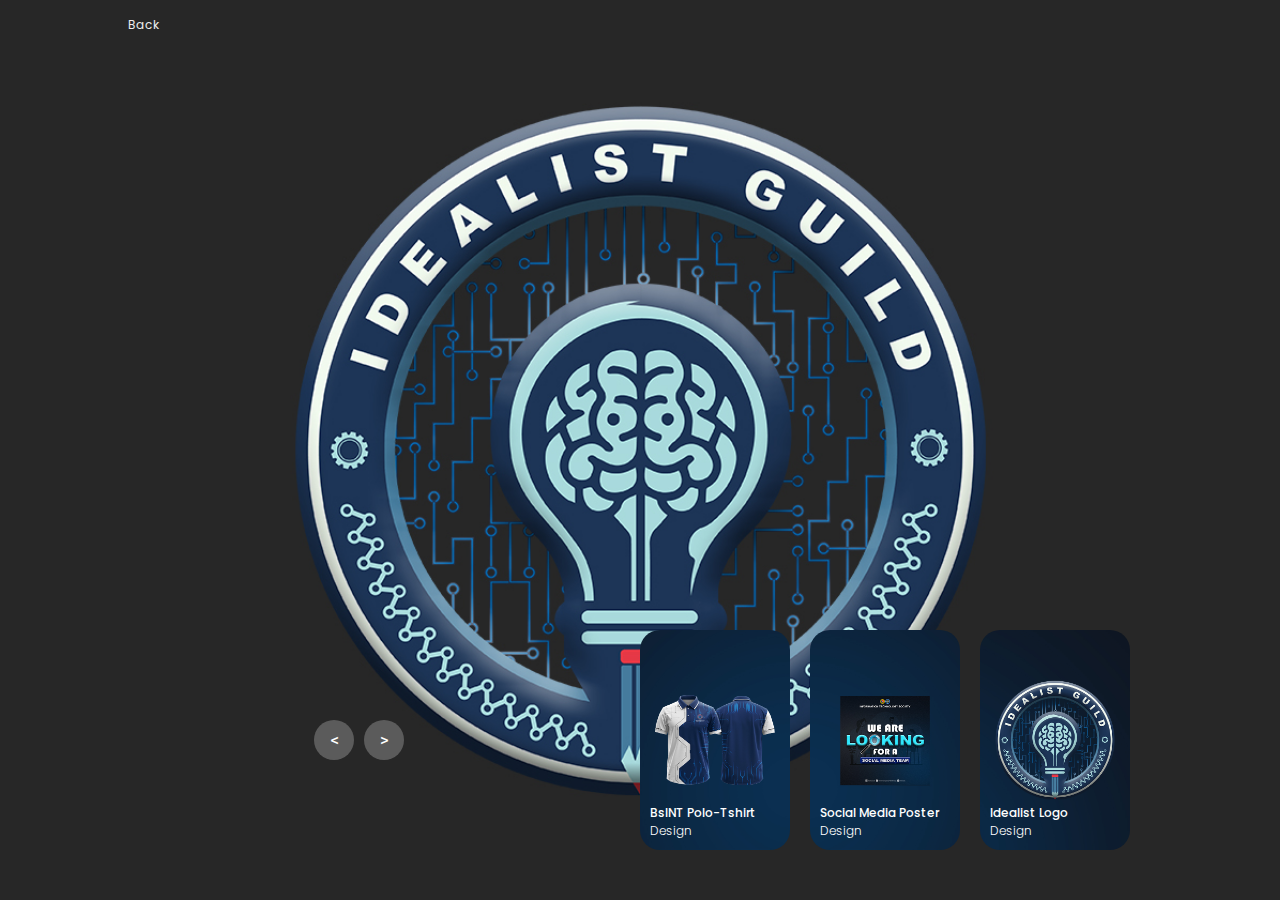
<file: slider.html>
<!DOCTYPE html>
<html lang="en">
<head>
    <meta charset="UTF-8">
    <meta name="viewport" content="width=device-width, initial-scale=1.0">
    <title>Designs</title>
    <link rel="stylesheet" href="style.css">
    <link rel="shortcut icon" href="favicon.png">
</head>
<body>
    <header>


        <nav>
            <a href="index.php" type="button">Back</a>
            <!-- <a href="">Contacts</a>
            <a href="">Info</a> -->

        </nav>
    </header>

    <!-- carousel -->
    <div class="carousel">
        <!-- list item -->
        <div class="list">
            <div class="item">
                <img src="arts/LOGO.jpg">
                <div class="content">
                    <div class="author">SIONG</div>
                    <div class="title">LOGO</div>
                    <div class="topic">DESIGN</div>
                    <!-- <div class="des">
                        
                        Lorem ipsum dolor, sit amet consectetur adipisicing elit. Ut sequi, rem magnam nesciunt minima placeat, itaque eum neque officiis unde, eaque optio ratione aliquid assumenda facere ab et quasi ducimus aut doloribus non numquam. Explicabo, laboriosam nisi reprehenderit tempora at laborum natus unde. Ut, exercitationem eum aperiam illo illum laudantium?
                    </div> -->
                    <div class="buttons">
                        <button>SEE MORE</button>
                        <button></button>
                    </div>
                </div>
            </div>
            <div class="item">
                <img src="arts/POLO T-SHIRTS.jpg">
                <div class="content">
                    <div class="author">SIONG</div>
                    <div class="title">SHIRTS</div>
                    <div class="topic">DESIGN</div>
                    <!-- <div class="des">
                        Lorem ipsum dolor, sit amet consectetur adipisicing elit. Ut sequi, rem magnam nesciunt minima placeat, itaque eum neque officiis unde, eaque optio ratione aliquid assumenda facere ab et quasi ducimus aut doloribus non numquam. Explicabo, laboriosam nisi reprehenderit tempora at laborum natus unde. Ut, exercitationem eum aperiam illo illum laudantium?
                    </div> -->
                    <div class="buttons">
                        <button>SEE MORE</button>
                        <button></button>
                    </div>
                </div>
            </div>
            <div class="item">
                <img src="arts/posters.jpg">
                <div class="content">
                    <div class="author">SIONG</div>
                    <div class="title">POSTER</div>
                    <div class="topic">DESIGN</div>
                    <!-- <div class="des">
                        Lorem ipsum dolor, sit amet consectetur adipisicing elit. Ut sequi, rem magnam nesciunt minima placeat, itaque eum neque officiis unde, eaque optio ratione aliquid assumenda facere ab et quasi ducimus aut doloribus non numquam. Explicabo, laboriosam nisi reprehenderit tempora at laborum natus unde. Ut, exercitationem eum aperiam illo illum laudantium?
                    </div> -->
                    <div class="buttons">
                        <button>SEE MORE</button>
                        <button></button>
                    </div>
                </div>
            </div>
            <!-- <div class="item">
                <img src="image/img4.jpg">
                <div class="content">
                    <div class="author">LUNDEV</div>
                    <div class="title">DESIGN SLIDER</div>
                    <div class="topic">ANIMAL</div>
                    <div class="des">
                        Lorem ipsum dolor, sit amet consectetur adipisicing elit. Ut sequi, rem magnam nesciunt minima placeat, itaque eum neque officiis unde, eaque optio ratione aliquid assumenda facere ab et quasi ducimus aut doloribus non numquam. Explicabo, laboriosam nisi reprehenderit tempora at laborum natus unde. Ut, exercitationem eum aperiam illo illum laudantium?
                    </div>
                    <div class="buttons">
                        <button>SEE MORE</button>
                        <button></button>
                    </div>
                </div>
            </div> -->
        </div>
        <!-- list thumnail -->
        <div class="thumbnail">
            <div class="item">
                <img src="arts/THUMBNAIL.jpg">
                <div class="content">
                    <div class="title">
                        Idealist Logo
                    </div>
                    <div class="description">
                        Design
                    </div>
                </div>
            </div>
            <div class="item">
                <img src="arts/T shirt thumbnail.jpg">
                <div class="content">
                    <div class="title">
                        BsINT Polo-Tshirt
                    </div>
                    <div class="description">
                        Design
                    </div>
                </div>
            </div>
            <div class="item">
                <img src="arts/poster thumbnail.jpg">
                <div class="content">
                    <div class="title">
                        Social Media Poster
                    </div>
                    <div class="description">
                        Design
                    </div>
                </div>
            </div>
            <!-- <div class="item">
                <img src="image/img4.jpg">
                <div class="content">
                    <div class="title">
                        Name Slider
                    </div>
                    <div class="description">
                        Description
                    </div>
                </div>
            </div> -->
        </div>
        <!-- next prev -->

        <div class="arrows">
            <button id="prev"><</button>
            <button id="next">></button>
        </div>
        <!-- time running -->
        <div class="time"></div>
    </div>

    <script src="app.js"></script>
</body>
</html>
</file>
<file: style.css>
@import url('https://fonts.googleapis.com/css2?family=Poppins:ital,wght@0,100;0,200;0,300;0,400;0,500;0,600;0,700;0,800;0,900;1,100;1,200;1,300;1,400;1,500;1,600;1,700;1,800;1,900&display=swap');
body{
    margin: 0;
    background-color: #000;
    color: #eee;
    font-family: Poppins;
    font-size: 12px;
}
a{
    text-decoration: none;
}
header{
    width: 1140px;
    max-width: 80%;
    margin: auto;
    height: 50px;
    display: flex;
    align-items: center;
    position: relative;
    z-index: 100;
}
header a{
    color: #eee;
    margin-right: 40px;
}
/* carousel */
.carousel{
    height: 100vh;
    margin-top: -50px;
    width: 100vw;
    overflow: hidden;
    position: relative;
}
.carousel .list .item{
    width: 100%;
    height: 100%;
    position: absolute;
    inset: 0 0 0 0;
}
.carousel .list .item img{
    width: 100%;
    height: 100%;
    object-fit:cover;
}
.carousel .list .item .content{
    position: absolute;
    top: 20%;
    width: 1140px;
    max-width: 80%;
    left: 50%;
    transform: translateX(-50%);
    padding-right: 30%;
    box-sizing: border-box;
    color: #fff;
    text-shadow: 0 5px 10px #0004;
}
.carousel .list .item .author{
    font-weight: bold;
    letter-spacing: 10px;
}
.carousel .list .item .title,   
.carousel .list .item .topic{
    font-size: 5em;
    font-weight: bold;
    line-height: 1.3em;
}
.carousel .list .item .topic{
    color: #ffc107 ;
}
.carousel .list .item .buttons{
    display: grid;
    grid-template-columns: repeat(2, 130px);
    grid-template-rows: 40px;
    gap: 5px;
    margin-top: 20px;
}
.carousel .list .item .buttons button{
    border: none;
    background-color: #eee;
    letter-spacing: 3px;
    font-family: Poppins;
    font-weight: 500;
}
.carousel .list .item .buttons button:nth-child(2){
    background-color: transparent;
    border: 1px solid #fff;
    color: #eee;
}
/* thumbail */
.thumbnail{
    position: absolute;
    bottom: 50px;
    left: 50%;
    width: max-content;
    z-index: 100;
    display: flex;
    gap: 20px;
}
.thumbnail .item{
    width: 150px;
    height: 220px;
    flex-shrink: 0;
    position: relative;
}
.thumbnail .item img{
    width: 100%;
    height: 100%;
    object-fit: cover;
    border-radius: 20px;
}
.thumbnail .item .content{
    color: #fff;
    position: absolute;
    bottom: 10px;
    left: 10px;
    right: 10px;
}
.thumbnail .item .content .title{
    font-weight: 500;
}
.thumbnail .item .content .description{
    font-weight: 300;
}
/* arrows */
.arrows{
    position: absolute;
    top: 80%;
    right: 52%;
    z-index: 100;
    width: 300px;
    max-width: 30%;
    display: flex;
    gap: 10px;
    align-items: center;
}
.arrows button{
    width: 40px;
    height: 40px;
    border-radius: 50%;
    background-color: #eee4;
    border: none;
    color: #fff;
    font-family: monospace;
    font-weight: bold;
    transition: .5s;
}
.arrows button:hover{
    background-color: #fff;
    color: #000;
}

/* animation */
.carousel .list .item:nth-child(1){
    z-index: 1;
}

/* animation text in first item */

.carousel .list .item:nth-child(1) .content .author,
.carousel .list .item:nth-child(1) .content .title,
.carousel .list .item:nth-child(1) .content .topic,
.carousel .list .item:nth-child(1) .content .des,
.carousel .list .item:nth-child(1) .content .buttons
{
    transform: translateY(50px);
    filter: blur(20px);
    opacity: 0;
    animation: showContent .5s 1s linear 1 forwards;
}
@keyframes showContent{
    to{
        transform: translateY(0px);
        filter: blur(0px);
        opacity: 1;
    }
}
.carousel .list .item:nth-child(1) .content .title{
    animation-delay: 1.2s!important;
}
.carousel .list .item:nth-child(1) .content .topic{
    animation-delay: 1.4s!important;
}
.carousel .list .item:nth-child(1) .content .des{
    animation-delay: 1.6s!important;
}
.carousel .list .item:nth-child(1) .content .buttons{
    animation-delay: 1.8s!important;
}
/* create animation when next click */
.carousel.next .list .item:nth-child(1) img{
    width: 150px;
    height: 220px;
    position: absolute;
    bottom: 50px;
    left: 50%;
    border-radius: 30px;
    animation: showImage .5s linear 1 forwards;
}
@keyframes showImage{
    to{
        bottom: 0;
        left: 0;
        width: 100%;
        height: 100%;
        border-radius: 0;
    }
}

.carousel.next .thumbnail .item:nth-last-child(1){
    overflow: hidden;
    animation: showThumbnail .5s linear 1 forwards;
}
.carousel.prev .list .item img{
    z-index: 100;
}
@keyframes showThumbnail{
    from{
        width: 0;
        opacity: 0;
    }
}
.carousel.next .thumbnail{
    animation: effectNext .5s linear 1 forwards;
}

@keyframes effectNext{
    from{
        transform: translateX(150px);
    }
}

/* running time */

.carousel .time{
    position: absolute;
    z-index: 1000;
    width: 0%;
    height: 3px;
    background-color: #ffc107 ;
    left: 0;
    top: 0;
}

.carousel.next .time,
.carousel.prev .time{
    animation: runningTime 3s linear 1 forwards;
}
@keyframes runningTime{
    from{ width: 100%}
    to{width: 0}
}


/* prev click */

.carousel.prev .list .item:nth-child(2){
    z-index: 2;
}

.carousel.prev .list .item:nth-child(2) img{
    animation: outFrame 0.5s linear 1 forwards;
    position: absolute;
    bottom: 0;
    left: 0;
}
@keyframes outFrame{
    to{
        width: 150px;
        height: 220px;
        bottom: 50px;
        left: 50%;
        border-radius: 20px;
    }
}

.carousel.prev .thumbnail .item:nth-child(1){
    overflow: hidden;
    opacity: 0;
    animation: showThumbnail .5s linear 1 forwards;
}
.carousel.next .arrows button,
.carousel.prev .arrows button{
    pointer-events: none;
}
.carousel.prev .list .item:nth-child(2) .content .author,
.carousel.prev .list .item:nth-child(2) .content .title,
.carousel.prev .list .item:nth-child(2) .content .topic,
.carousel.prev .list .item:nth-child(2) .content .des,
.carousel.prev .list .item:nth-child(2) .content .buttons
{
    animation: contentOut 1.5s linear 1 forwards!important;
}

@keyframes contentOut{
    to{
        transform: translateY(-150px);
        filter: blur(20px);
        opacity: 0;
    }
}
@media screen and (max-width: 678px) {
    .carousel .list .item .content{
        padding-right: 0;
    }
    .carousel .list .item .content .title{
        font-size: 30px;
    }
}
</file>
